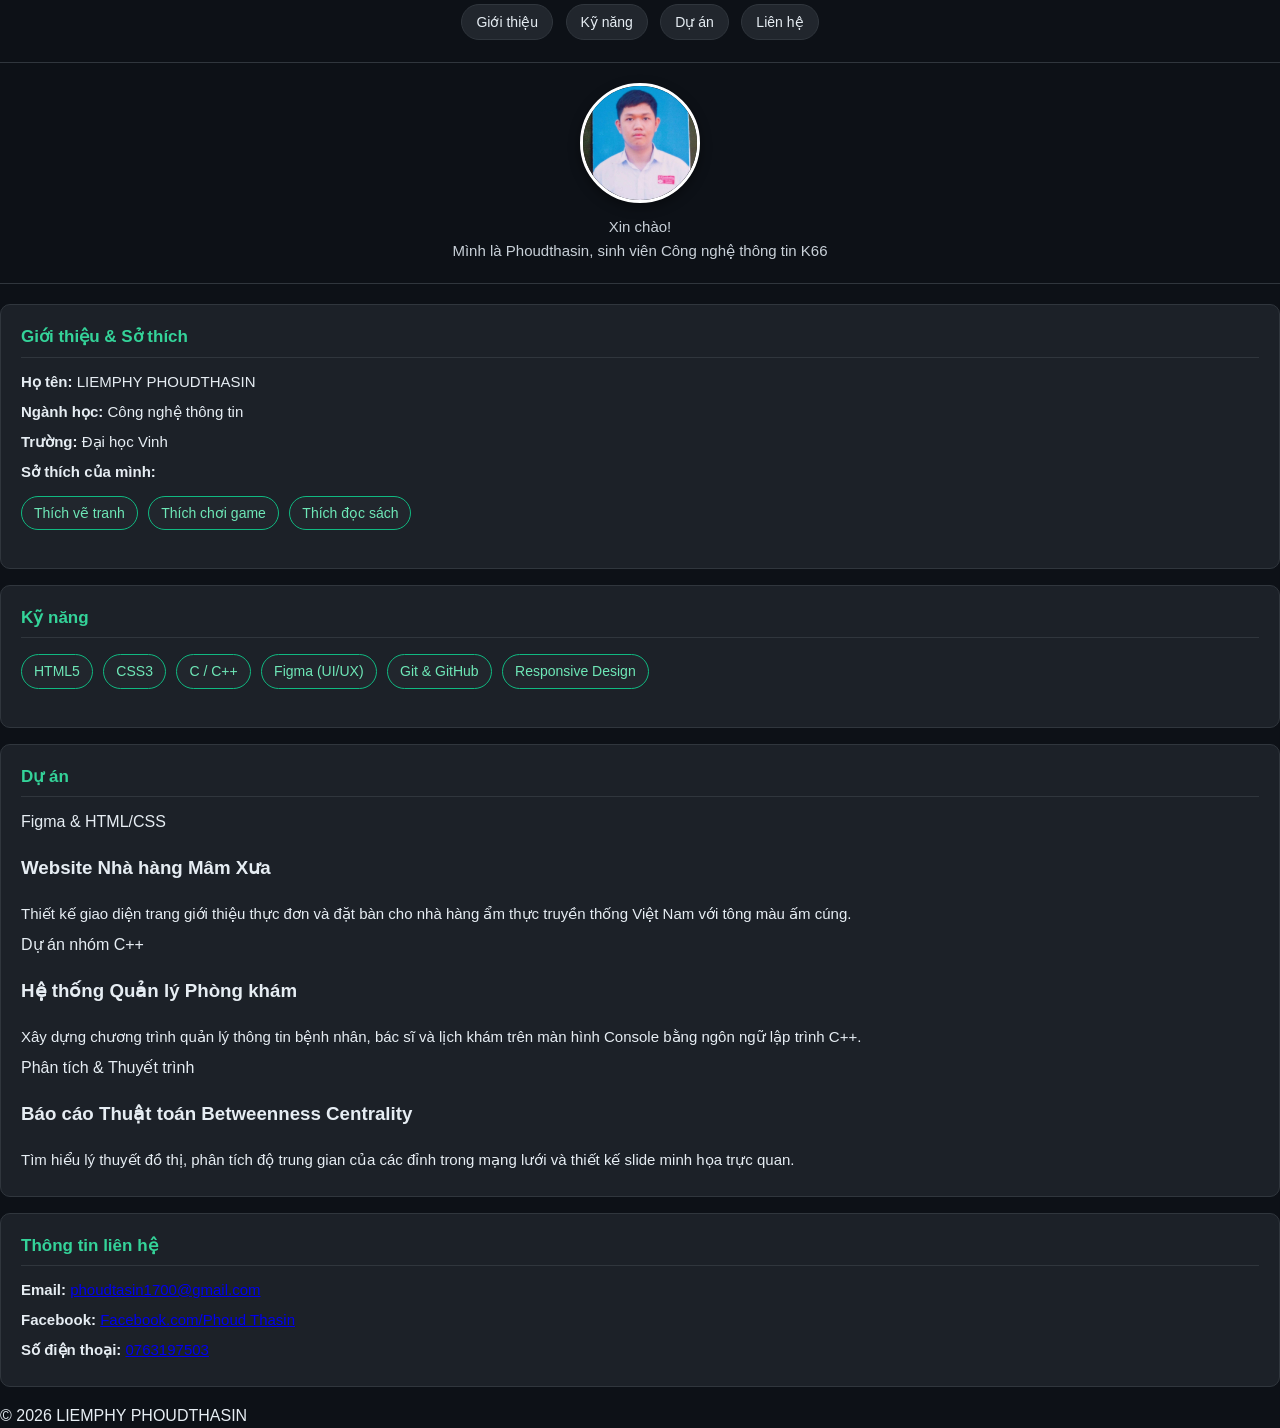
<file: index.html>
<!DOCTYPE html>
<html lang="vi">
<head>
  <meta charset="UTF-8">
  <title>LIEMPHY PHOUDTHASIN</title>
  <link rel="stylesheet" href="project độ án cá nhân.css">
</head>
<body>

  <div class="container">
    <div class="menu">
      <a href="#gioi-thieu">Giới thiệu</a>
      <a href="#ky-nang">Kỹ năng</a>
      <a href="#du-an">Dự án</a>
      <a href="#lien-he">Liên hệ</a>
    </div>

    <div class="header">
      <img class="pic" src="photo.jpg.jpg" alt="anh ca nhan">
      <p class="intro-text">
        Xin chào!<br>
        Mình là Phoudthasin, sinh viên Công nghệ thông tin K66
      </p>
    </div>

    <div id="gioi-thieu" class="section">
      <h2>Giới thiệu & Sở thích</h2>
      <p><strong>Họ tên:</strong> LIEMPHY PHOUDTHASIN</p>
      <p><strong>Ngành học:</strong> Công nghệ thông tin</p>
      <p><strong>Trường:</strong> Đại học Vinh</p>
      <p><strong>Sở thích của mình:</strong></p>
      <ul class="tags">
        <li>Thích vẽ tranh</li>
        <li>Thích chơi game</li>
        <li>Thích đọc sách</li>
      </ul>
    </div>

    <div id="ky-nang" class="section">
      <h2>Kỹ năng</h2>
      <ul class="tags">
        <li>HTML5</li>
        <li>CSS3</li>
        <li>C / C++</li>
        <li>Figma (UI/UX)</li>
        <li>Git & GitHub</li>
        <li>Responsive Design</li>
      </ul>
    </div>

    <div id="du-an" class="section">
      <h2>Dự án</h2>

      <div class="project-box">
        <span class="project-tag">Figma & HTML/CSS</span>
        <h3>Website Nhà hàng Mâm Xưa</h3>
        <p>Thiết kế giao diện trang giới thiệu thực đơn và đặt bàn cho nhà hàng ẩm thực truyền thống Việt Nam với tông màu ấm cúng.</p>
      </div>

      <div class="project-box">
        <span class="project-tag">Dự án nhóm C++</span>
        <h3>Hệ thống Quản lý Phòng khám</h3>
        <p>Xây dựng chương trình quản lý thông tin bệnh nhân, bác sĩ và lịch khám trên màn hình Console bằng ngôn ngữ lập trình C++.</p>
      </div>

      <div class="project-box">
        <span class="project-tag">Phân tích & Thuyết trình</span>
        <h3>Báo cáo Thuật toán Betweenness Centrality</h3>
        <p>Tìm hiểu lý thuyết đồ thị, phân tích độ trung gian của các đỉnh trong mạng lưới và thiết kế slide minh họa trực quan.</p>
      </div>
    </div>

    <div id="lien-he" class="section">
      <h2>Thông tin liên hệ</h2>
      <p><strong>Email:</strong> <a href="mailto:phoudtasin1700@gmail.com">phoudtasin1700@gmail.com</a></p>
      <p><strong>Facebook:</strong> <a href="https://www.facebook.com/share/1KTA5ZYWzp/" target="_blank" rel="noopener noreferrer">Facebook.com/Phoud Thasin</a></p>
      <p><strong>Số điện thoại:</strong> <a href="tel:0763197503">0763197503</a></p>
    </div>

    <div class="footer">
      © 2026 LIEMPHY PHOUDTHASIN
    </div>
  </div>

</body>
</html>
</file>
<file: project độ án cá nhân.css>
* {
  box-sizing: border-box;
}

html, body {
  max-width: 100%;
  overflow-x: hidden;
}
html {
  scroll-behavior: smooth;
}

body {
  background-color: #0d1117;
  color: #e6edf3;
  font-family: Arial, sans-serif;
  margin: 0;
  padding: 0;
  line-height: 1.6;
}
.menu {
  text-align: center;
  padding-bottom: 18px;
  margin-bottom: 20px;
  border-bottom: 1px solid #30363d;
}

.menu a {
  display: inline-block;
  color: #e6edf3;
  background-color: #21262d;
  border: 1px solid #30363d;
  padding: 6px 14px;
  border-radius: 20px;
  font-size: 14px;
  margin: 4px;
  text-decoration: none;
}

.menu a:hover {
  background-color: #34d399;
  color: #0d1117;
  border-color: #34d399;
  font-weight: bold;
}

.header {
  text-align: center;
  padding-bottom: 20px;
  border-bottom: 1px solid #30363d;
  margin-bottom: 20px;
}
.pic {
  width: 120px;
  height: 120px;
  border-radius: 50%;
  border: 3px solid #ffffff;
  background-color: #21262d;
  object-fit: cover;
  display: block;
  margin: 0 auto 12px auto;
  box-shadow: 0 4px 12px rgba(0, 0, 0, 0.4);
}

.intro-text {
  color: #c9d1d9;
  font-size: 15px;
  margin: 8px 0 0 0;
}

.section {
  background-color: #1c2128;
  padding: 18px 20px;
  border-radius: 10px;
  border: 1px solid #30363d;
  margin-bottom: 16px;
}

h2 {
  color: #34d399;
  font-size: 17px;
  margin-top: 0;
  margin-bottom: 12px;
  padding-bottom: 6px;
  border-bottom: 1px solid #30363d;
}

p {
  margin: 6px 0;
  font-size: 15px;
}

.tags {
  list-style: none;
  padding: 0;
  margin-top: 8px;
}

.tags li {
  display: inline-block;
  background-color: #21262d;
  color: #6ee7b7;
  border: 1px solid #10b981;
  padding: 5px 12px;
  border-radius: 20px;
  font-size: 14px;
  margin: 4px 6px 4px 0;
}
@media (max-width: 768px) {
  body {
    padding: 16px 0;
  }
  .container, .box, .section, .header {
    width: calc(100% - 32px);
    max-width: 100%;
    margin-left: auto;
    margin-right: auto;
    padding: 18px 16px;
    border-radius: 14px;
  }
  .tags li {
    max-width: 100%;
    white-space: normal;
  }
  p, h1, h2, h3, li, a {
    word-wrap: break-word;
    overflow-wrap: break-word;
  }
}
</file>
